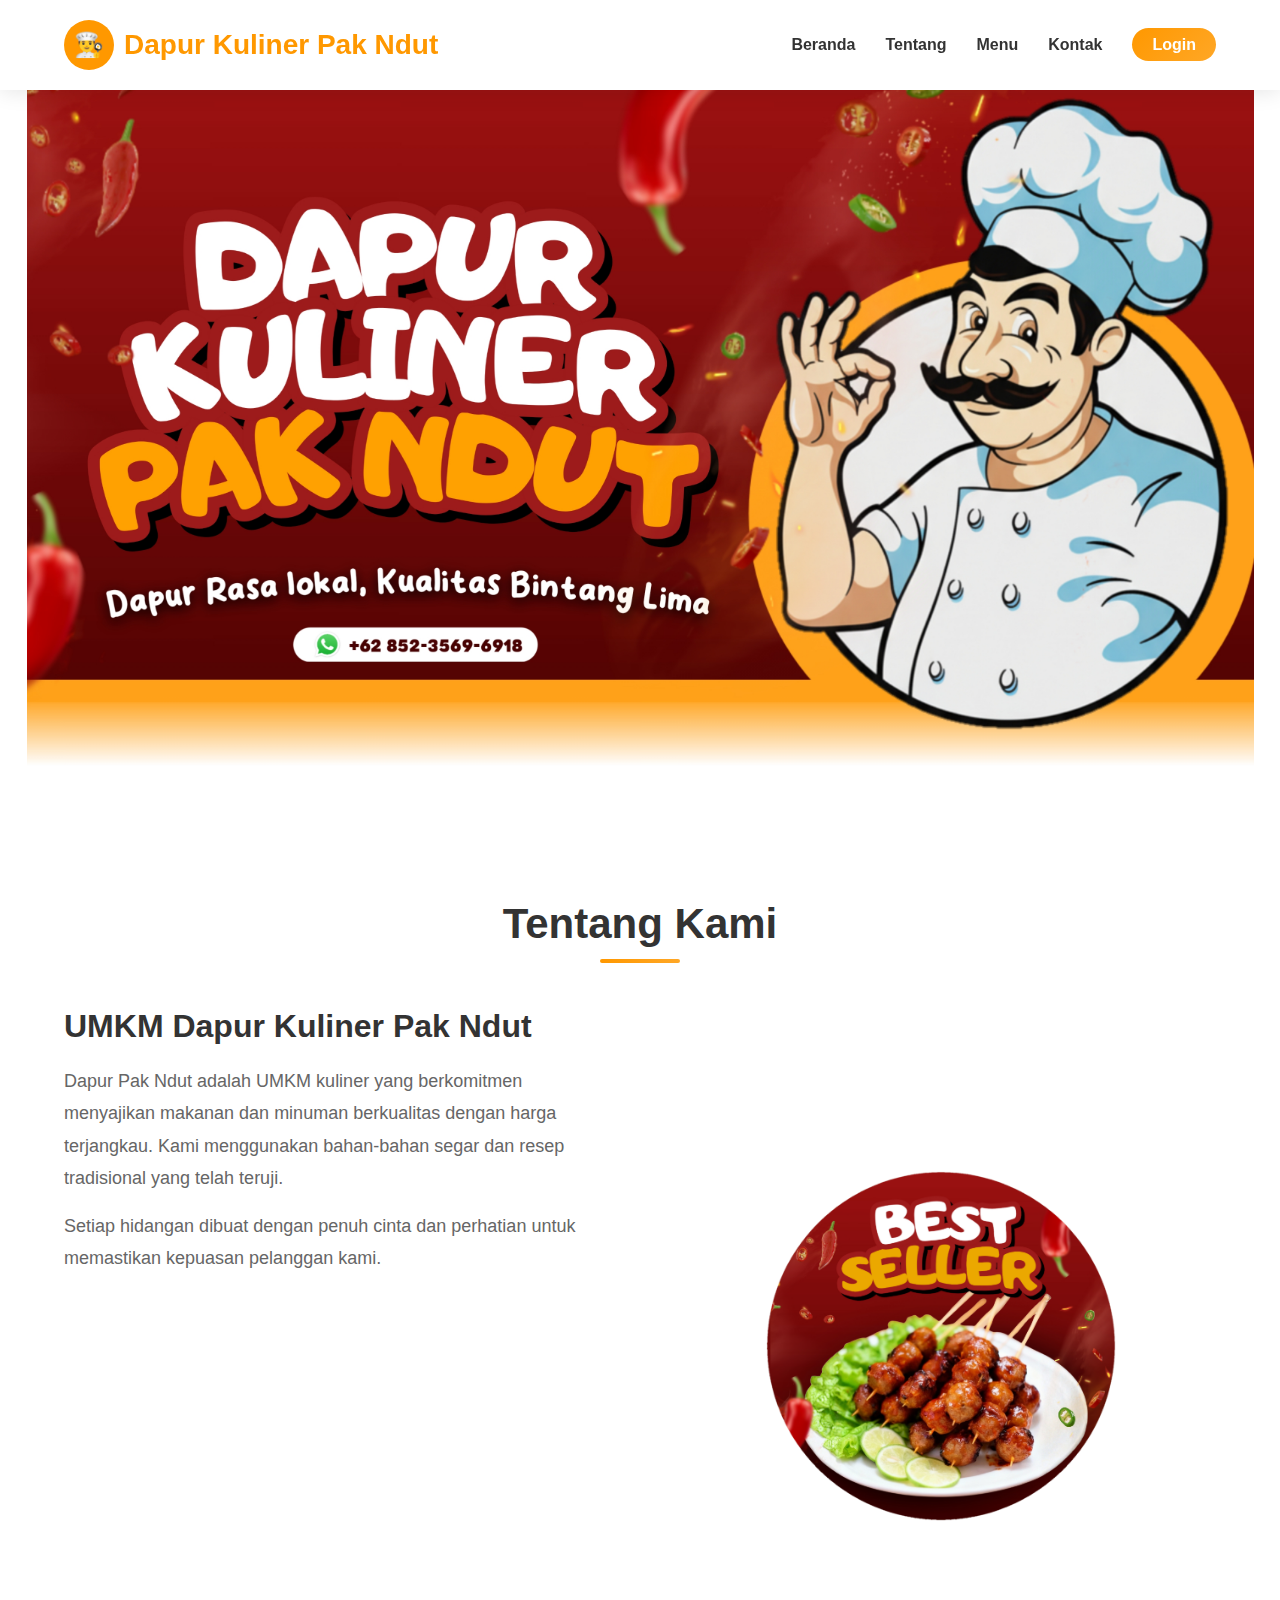
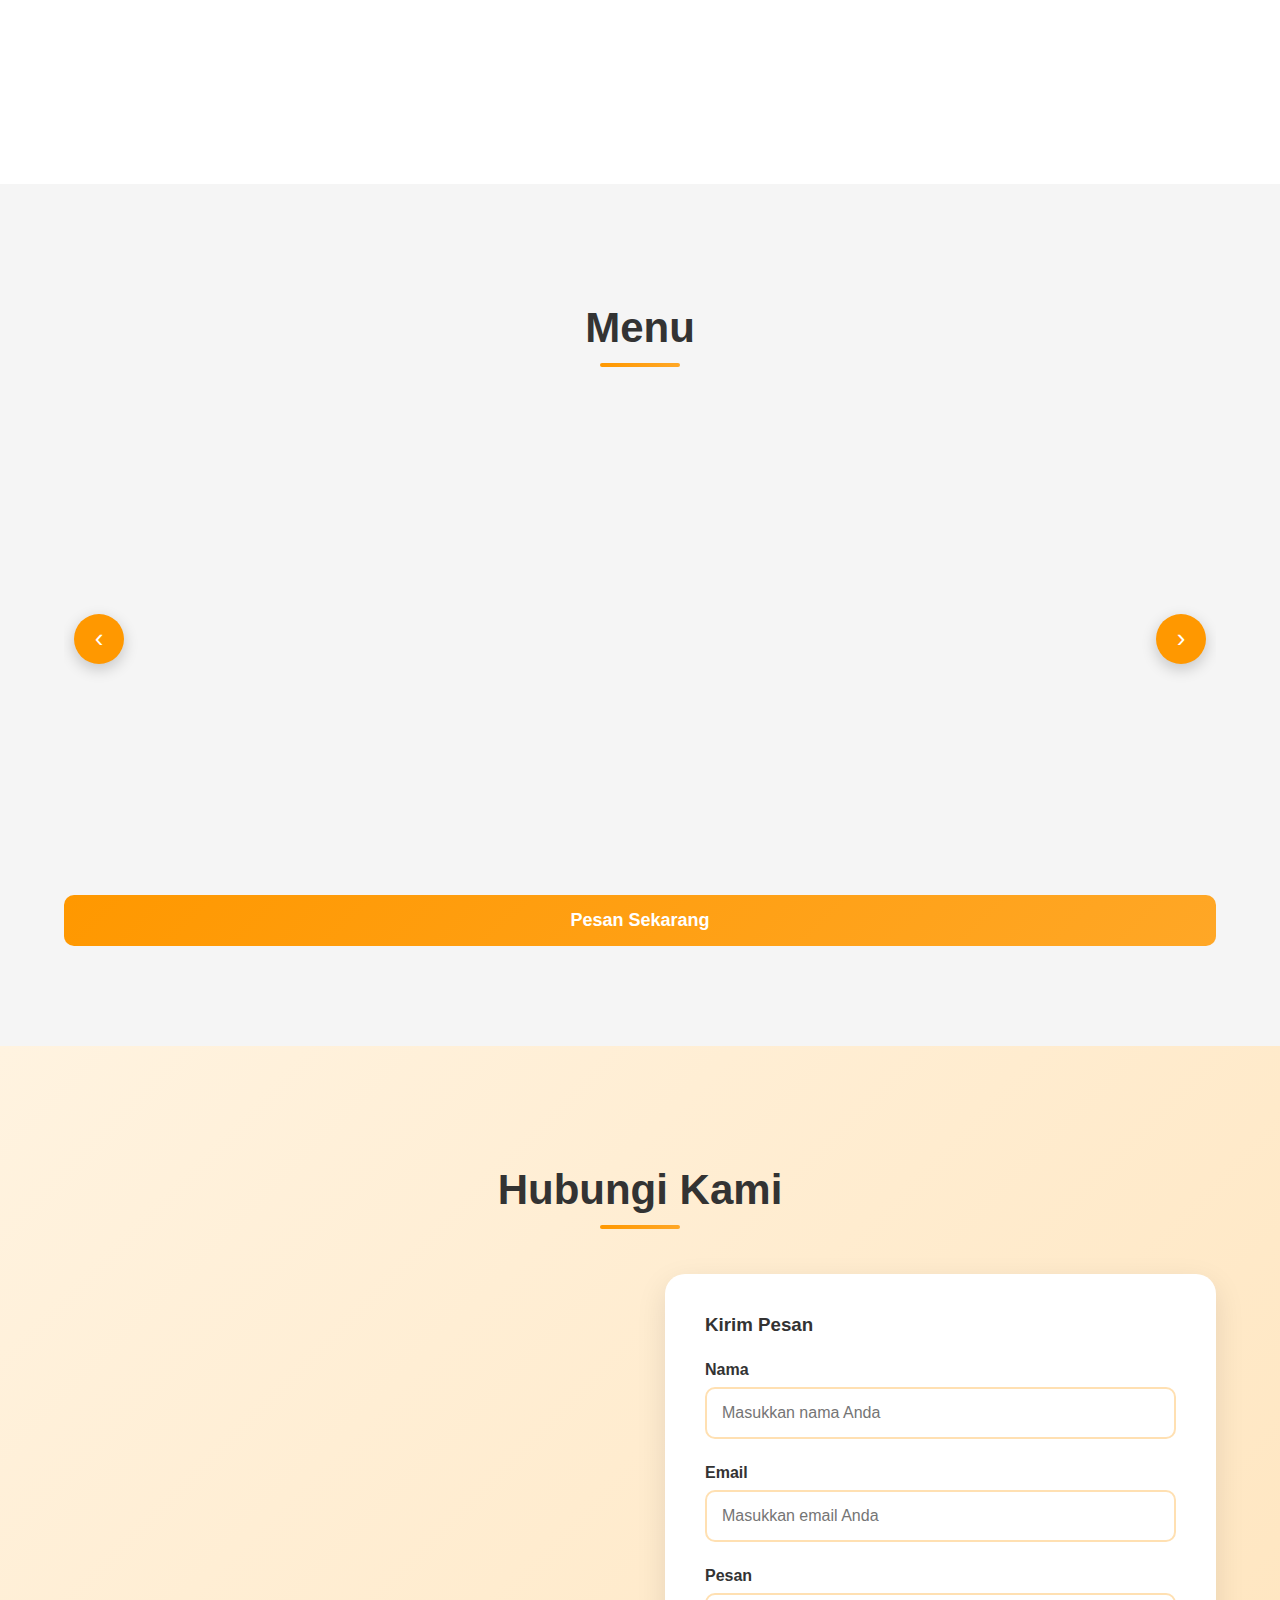
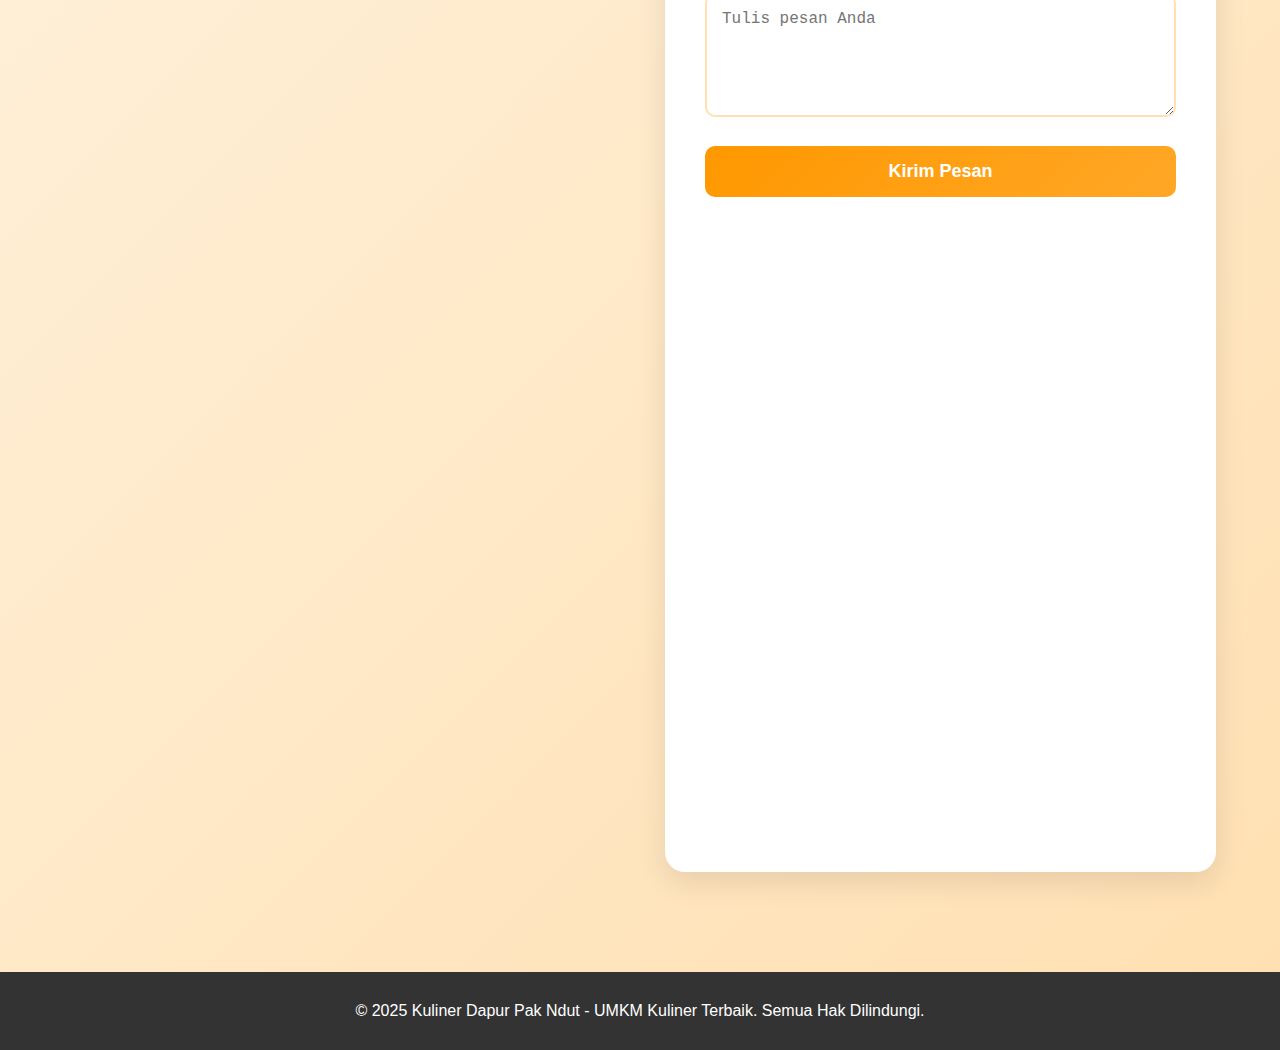
<file: index.html>
<!DOCTYPE html>
<html lang="id">
<head>
    <meta charset="UTF-8">
    <meta name="viewport" content="width=device-width, initial-scale=1.0">
    <title>Dapur Pak Ndut - UMKM Kuliner Terbaik</title>
    <link rel="stylesheet" href="stile.css">
    <script src="script.js" defer></script>


    </head>
<body>
    <header id="header">
        <nav>
            <a href="#tentang" class="logo">
                <div class="logo-icon">👨‍🍳</div>
                <span>Dapur Kuliner Pak Ndut</span>
            </a>
            <ul class="nav-links" id="navLinks">
                <li><a href="#beranda">Beranda</a></li>
                <li><a href="#tentang">Tentang</a></li>
                <li><a href="#menu">Menu</a></li>
                <li><a href="#kontak">Kontak</a></li>
                <li><a href="login.php" class="login-btn">Login</a></li>
            </ul>
            <div class="PakNdut" id="PakNdut">
                <div></div>
                <div></div>
                <div></div>
            </div>
        </nav>
    </header>

    <section id="beranda">

</section>

    <section id="tentang">
        <h2 class="section-title">Tentang Kami</h2>
        <div class="tentang-content">
            <div class="tentang-text">
                <h3>UMKM Dapur Kuliner Pak Ndut</h3>
                <p>Dapur Pak Ndut adalah UMKM kuliner yang berkomitmen menyajikan makanan dan minuman berkualitas dengan harga terjangkau. Kami menggunakan bahan-bahan segar dan resep tradisional yang telah teruji.</p>
                <p>Setiap hidangan dibuat dengan penuh cinta dan perhatian untuk memastikan kepuasan pelanggan kami.</p>
                
                <div class="tentang-features">
                    <div class="feature-box">
                        <h4>✨ Bahan Berkualitas</h4>
                        <p>Hanya menggunakan bahan segar dan berkualitas tinggi</p>
                    </div>
                    <div class="feature-box">
                        <h4>💰 Harga Terjangkau</h4>
                        <p>Menu dengan harga yang ramah di kantong</p>
                    </div>
                    <div class="feature-box">
                        <h4>🚀 Pelayanan Cepat</h4>
                        <p>Pesanan diproses dengan cepat dan efisien</p>
                    </div>
                    <div class="feature-box">
                        <h4>😊 Rasa Nikmat</h4>
                        <p>Cita rasa yang lezat dan menggugah selera</p>
                    </div>
                </div>
            </div>
            <div class="tentang-image">
                <div class="about-chef">
                    <img src="img/BEST SELLER.png" alt=width="700" height="500">
                </div>
            </div>
        </div>
    </section>

    <section id="menu">
    <h2 class="section-title">Menu</h2>
        <div class="menu-container">
            <button class="slider-btn left" onclick="slideMenu(-1)">‹</button>
                <div class="menu-slider" id="menuSlider">
                    <div class="menu-item">
                        <div class="menu-image" style="background-image: url('img/PENTOL.jpg');"></div>
                        <div class="menu-info">
                            <h3>Pentol</h3>
                            <div class="menu-price">Rp 5.000</div>
                        </div>
                    </div>

                    <div class="menu-item">
                        <div class="menu-image" style="background-image: url('img/PENTOL TAHU.jpg');"></div>
                        <div class="menu-info">
                            <h3>Pentol Tahu</h3>
                            <div class="menu-price">Rp 5.000</div>
                        </div>
                    </div>

                    <div class="menu-item">
                        <div class="menu-image" style="background-image: url('img/PENTOL BAKAR.jpg');"></div>
                        <div class="menu-info">
                            <h3>Pentol Bakar</h3>
                            <div class="menu-price">Rp 1.000</div>
                        </div>
                    </div>

                    <div class="menu-item">
                        <div class="menu-image" style="background-image: url('img/TAHU BAKAR.jpg');"></div>
                        <div class="menu-info">
                            <h3>Tahu Bakar</h3>
                            <div class="menu-price">Rp 1.000</div>
                        </div>
                    </div>

                    <div class="menu-item">
                        <div class="menu-image" style="background-image: url('img/NASI\ BENTO\ KATSU.jpg');"></div>
                        <div class="menu-info">
                            <h3>Nasi Bento Ayam Katsu</h3>
                            <div class="menu-price">Rp 10.000</div>
                        </div>
                    </div>

                    <div class="menu-item">
                        <div class="menu-image" style="background-image: url('img/NASI\ BENTO\ AYAM\ CRISPY.jpg');"></div>
                        <div class="menu-info">
                            <h3>Nasi Bento Ayam Crispy</h3>
                            <div class="menu-price">Rp 10.000</div>
                        </div>
                    </div>

                    <div class="menu-item">
                        <div class="menu-image" style="background-image: url('img/NASI\ BENTO\ GEPREK.jpg');"></div>
                        <div class="menu-info">
                            <h3>Nasi Bento Ayam Geprek</h3>
                            <div class="menu-price">Rp 10.000</div>
                        </div>
                    </div>

                    <div class="menu-item">
                        <div class="menu-image" style="background-image: url('img/NASI\ BENTO\ DAGING\ DAN\ SOSIS.jpg');"></div>
                        <div class="menu-info">
                            <h3>Nasi Bento Beff & Sosis</h3>
                            <div class="menu-price">Rp 10.000</div>
                        </div>
                    </div>

                    <div class="menu-item">
                        <div class="menu-image" style="background-image: url('img/NASI\ BENTO\ RICA\ RICA\ BALUNGAN.jpg');"></div>
                        <div class="menu-info">
                            <h3>Nasi Bento Rica-Rica Balungan</h3>
                            <div class="menu-price">Rp 8.000</div>
                        </div>
                    </div>

                    <div class="menu-item">
                        <div class="menu-image" style="background-image: url('img/NASI\ BENTO\ ATI\ AMPELA\ \(1\).jpg');"></div>
                        <div class="menu-info">
                            <h3>Nasi Bento Ati Ampela</h3>
                            <div class="menu-price">Rp 8.000</div>
                        </div>
                    </div>

                    <div class="menu-item">
                        <div class="menu-image" style="background-image: url('img/GORENGAN PANGSIT.jpg');"></div>
                        <div class="menu-info">
                            <h3>Gorengan Pangsit</h3>
                            <div class="menu-price">Rp 1.000</div>
                        </div>
                    </div>

                    <div class="menu-item">
                        <div class="menu-image" style="background-image: url('img/SUSU KEDELAI.jpg');"></div>
                        <div class="menu-info">
                            <h3>Susu Kedelai</h3>
                            <div class="menu-price">Rp 6.000</div>
                        </div>
                    </div>

                    <div class="menu-item">
                        <div class="menu-image" style="background-image: url('img/ES KUWUT.jpg');"></div>
                        <div class="menu-info">
                            <h3>Es Kuwut</h3>
                            <div class="menu-price">Rp 3.000</div>
                        </div>
                    </div>

                    <div class="menu-item">
                        <div class="menu-image" style="background-image: url('img/ES RASA RASA.jpg');"></div>
                        <div class="menu-info">
                            <h3>Es Rasa-Rasa</h3>
                            <div class="menu-price">Rp 3.000</div>
                        </div>
                    </div>

                    <div class="menu-item">
                        <div class="menu-image" style="background-image: url('img/ES\ TEH.jpg');"></div>
                        <div class="menu-info">
                            <h3>Es Teh</h3>
                            <div class="menu-price">Rp 3.000</div>
                        </div>
                    </div>

                    <div class="menu-item">
                        <div class="menu-image" style="background-image: url('img/LEMON TEA.jpg');"></div>
                        <div class="menu-info">
                            <h3>Es Teh Lemon</h3>
                            <div class="menu-price">Rp 3.000</div>
                        </div>
                    </div>

                    <div class="menu-item">
                        <div class="menu-image" style="background-image: url('img/AIR\ MINERAL.jpg');"></div>
                        <div class="menu-info">
                            <h3>Air Mineral</h3>
                            <div class="menu-price">Rp 3.000</div>
                        </div>
                    </div>
                </div>
                <button class="slider-btn right" onclick="slideMenu(1)">›</button>
        </div>
        <div style="text-align: center; margin-top: 30px;">
            <a href="pesan.php" class="order-btn" style="font-size: 18px; padding: 15px 40px; display: inline-block; text-align: center; text-decoration: none; cursor: pointer;">Pesan Sekarang</a>
        </div>
    </section>

    <section id="kontak">
        <h2 class="section-title">Hubungi Kami</h2>
        <div class="kontak-container">
            <div class="kontak-info">
                <div class="info-box">
                    <h4>📍 Lokasi Jual</h4>
                    <p>Depan Pabrik SAi<br>Pandean, Gondang, Nganjuk<br>Indonesia</p>
                    <iframe src="https://www.google.com/maps/embed?pb=!1m18!1m12!1m3!1d728.0764417402464!2d111.96473740035697!3d-7.529787241304638!2m3!1f0!2f0!3f0!3m2!1i1024!2i768!4f13.1!3m3!1m2!1s0x2e7837506616ca65%3A0xed2c4c8ba71ac0!2sPENTOL%20BAKAR%20PAK%20NDUT!5e0!3m2!1sid!2sid!4v1761654042692!5m2!1sid!2sid"
                    width="600" height="360" style="border:0;" allowfullscreen="" loading="lazy" referrerpolicy="no-referrer-when-downgrade"></iframe>
                    <h4>📍 Lokasi Produksi</h4>
                    <p>Indarwi Collection<br>Balonggebang, Gondang, Nganjuk<br>Indonesia</p>
                    <iframe src="https://www.google.com/maps/embed?pb=!1m18!1m12!1m3!1d571.2356269394016!2d111.96974004495371!3d-7.53099917148394!2m3!1f0!2f0!3f0!3m2!1i1024!2i768!4f13.1!3m3!1m2!1s0x2e7837bf5b33c7f7%3A0xec02437aa4aea52d!2sIradwi_collection!5e0!3m2!1sid!2sid!4v1761653980009!5m2!1sid!2sid"
                    width="600" height="360" style="border:0;" allowfullscreen="" loading="lazy" referrerpolicy="no-referrer-when-downgrade"></iframe>
                </div>
                <div class="info-box">
                    <h4>📞 Telepon</h4>
                    <p>+62 853-3569-6918<br>Senin - Minggu: 08.00 - 22.00 WIB</p>
                </div>
                <div class="info-box">
                    <h4>💬 Media Sosial</h4>

                    <a href="https://www.instagram.com/usernamekamu" target="_blank">Instagram: @pentolbakar.pakndut</a><br>
                    <a href="https://www.tiktok.com/@usernamekamu" target="_blank">Tiktok: pentolbakar.pakndut</a>
                </div>
            </div>
            <div class="contact-form">
                <h3 style="margin-bottom: 25px; color: #333;">Kirim Pesan</h3>
                <form id="contactForm" onsubmit="submitForm(event)">
                    <div class="form-group">
                        <label for="nama">Nama</label>
                        <input type="text" id="nama" name="nama" required placeholder="Masukkan nama Anda">
                    </div>
                    <div class="form-group">
                        <label for="email">Email</label>
                        <input type="email" id="email" name="email" required placeholder="Masukkan email Anda">
                    </div>
                    <div class="form-group">
                        <label for="pesan">Pesan</label>
                        <textarea id="pesan" name="pesan" rows="5" required placeholder="Tulis pesan Anda"></textarea>
                    </div>
                    <button type="submit" class="submit-btn">Kirim Pesan</button>
                </form>
            </div>
        </div>
    </section>

    <footer>
        <p>&copy; 2025 Kuliner Dapur Pak Ndut - UMKM Kuliner Terbaik. Semua Hak Dilindungi.</p>
    </footer>
</body>
</html>
</file>
<file: stile.css>
* {
    margin: 0;
    padding: 0;
    box-sizing: border-box;
}

body {
    font-family: 'Segoe UI', Tahoma, Geneva, Verdana, sans-serif;
    overflow-x: hidden;
    scroll-behavior: smooth;
}

/* Header & Navigation */
header {
    position: fixed;
    top: 0;
    width: 100%;
    background: rgba(255, 255, 255, 0.98);
    box-shadow: 0 2px 20px rgba(0,0,0,0.1);
    z-index: 1000;
    transition: all 0.3s ease;
}

header.scrolled {
    padding: 10px 0;
    box-shadow: 0 4px 30px rgba(0,0,0,0.15);
}

nav {
    display: flex;
    justify-content: space-between;
    align-items: center;
    padding: 20px 5%;
    max-width: 1400px;
    margin: 0 auto;
}

.logo {
    display: flex;
    align-items: center;
    gap: 10px;
    font-size: 28px;
    font-weight: bold;
    color: #FF9800;
    text-decoration: none;
    transition: transform 0.3s ease;
    z-index: 1001;
}

.logo:hover {
    transform: scale(1.05);
}

.logo-icon {
    width: 50px;
    height: 50px;
    background: #FF9800;
    border-radius: 50%;
    display: flex;
    align-items: center;
    justify-content: center;
    font-size: 24px;
}

.nav-links {
    display: flex;
    gap: 30px;
    list-style: none;
}

.nav-links a {
    text-decoration: none;
    color: #333;
    font-weight: 600;
    font-size: 16px;
    transition: all 0.3s ease;
    position: relative;
}

.nav-links a:hover {
    color: #FF9800;
}

.nav-links a::after {
    content: '';
    position: absolute;
    bottom: -5px;
    left: 0;
    width: 0;
    height: 3px;
    background: #FF9800;
    transition: width 0.3s ease;
}

.nav-links a:hover::after {
    width: 100%;
}

.login-btn {
    background: linear-gradient(135deg, #FF9800, #FFA726);
    color: white !important;
    padding: 8px 20px;
    border-radius: 20px;
}

.login-btn::after {
    display: none;
}

.PakNdut {
    display: none;
    cursor: pointer;
    flex-direction: column;
    gap: 5px;
    z-index: 1001;
}

.PakNdut div {
    width: 25px;
    height: 3px;
    background: #333;
    transition: all 0.3s ease;
}

/* Hero Section */
#beranda {
    margin-top: 90px;
    background-image: url("img/BANNER\ TERBARU.jpg");
    background-size: contain;
    background-repeat: no-repeat; 
    background-position: center;
    min-height: 690px;
    position: relative;
    display: flex;
    align-items: center;
    justify-content: center;
    overflow: hidden;
}

/* Sections */
section {
    padding: 100px 5%;
    max-width: 1400px;
    margin: 0 auto;
}

.section-title {
    text-align: center;
    font-size: 42px;
    color: #333;
    margin-bottom: 60px;
    padding-top: 20px;
    position: relative;
    animation: fadeInUp 1s ease;
}

@keyframes fadeInUp {
    from { opacity: 0; transform: translateY(30px); }
    to { opacity: 1; transform: translateY(0); }
}

.section-title::after {
    content: '';
    position: absolute;
    bottom: -15px;
    left: 50%;
    transform: translateX(-50%);
    width: 80px;
    height: 4px;
    background: linear-gradient(90deg, #FF9800, #FFA726);
    border-radius: 2px;
}

/* Menu Section */
#menu {
    background: #F5F5F5;
}

.menu-container {
    position: relative;
    overflow: hidden;
    padding: 0 60px;
}

.menu-slider {
    display: flex;
    gap: 30px;
    transition: transform 0.5s ease;
    padding: 20px 0;
}

.menu-item {
    min-width: 300px;
    background: white;
    border-radius: 20px;
    overflow: hidden;
    box-shadow: 0 10px 30px rgba(0,0,0,0.1);
    transition: all 0.3s ease;
    cursor: pointer;
}

.menu-item:hover {
    transform: translateY(-10px);
    box-shadow: 0 20px 40px rgba(0,0,0,0.2);
}

.menu-image {
    width: 100%;
    height: 250px;
    display: flex;
    align-items: center;
    justify-content: center;
    position: relative;
    overflow: hidden;
    background-size: cover;
    background-position: center;
}

.menu-image::before {
    content: '';
    position: absolute;
    top: 0;
    left: 0;
    right: 0;
    bottom: 0;
    background: linear-gradient(180deg, transparent 0%, rgba(0,0,0,0.3) 100%);
}

.menu-info {
    padding: 25px;
}

.menu-info h3 {
    font-size: 24px;
    color: #333;
    margin-bottom: 10px;
}

.menu-price {
    font-size: 28px;
    color: #FF9800;
    font-weight: bold;
    margin-bottom: 15px;
}

.order-btn {
    width: 100%;
    padding: 12px;
    background: linear-gradient(135deg, #FF9800, #FFA726);
    color: white;
    border: none;
    border-radius: 10px;
    font-size: 16px;
    font-weight: bold;
    cursor: pointer;
    transition: all 0.3s ease;
}

.order-btn:hover {
    transform: scale(1.05);
    box-shadow: 0 5px 15px rgba(255, 152, 0, 0.4);
}

.slider-btn {
    position: absolute;
    top: 50%;
    transform: translateY(-50%);
    background-color: #FF9800;
    color: white;
    border: none;
    width: 50px;
    height: 50px;
    border-radius: 50%;
    font-size: 26px;
    cursor: pointer;
    box-shadow: 0 5px 15px rgba(0,0,0,0.2);
    transition: 0.3s;
    z-index: 10;
}

.slider-btn:hover {
    background-color: #F57C00;
    transform: translateY(-50%) scale(1.1);
}

.slider-btn.left {
    left: 10px;
}

.slider-btn.right {
    right: 10px;
}

/* Tentang Section */
#tentang {
    background: white;
}

.tentang-content {
    display: grid;
    grid-template-columns: 1fr 1fr;
    gap: 50px;
    align-items: center;
}

.tentang-text {
    animation: fadeInLeft 1s ease;
}

@keyframes fadeInLeft {
    from { opacity: 0; transform: translateX(-30px); }
    to { opacity: 1; transform: translateX(0); }
}

.tentang-text h3 {
    font-size: 32px;
    color: #333;
    margin-bottom: 20px;
}

.tentang-text p {
    font-size: 18px;
    color: #666;
    line-height: 1.8;
    margin-bottom: 15px;
}

.tentang-features {
    display: grid;
    grid-template-columns: 1fr 1fr;
    gap: 20px;
    margin-top: 30px;
}

.feature-box {
    background: #FFF3E0;
    padding: 25px;
    border-radius: 15px;
    transition: all 0.3s ease;
}

.feature-box:hover {
    background: #FFE0B2;
    transform: translateX(10px);
}

.feature-box h4 {
    color: #FF9800;
    margin-bottom: 10px;
    font-size: 20px;
}

.tentang-image {
    display: flex;
    justify-content: center;
    animation: fadeInRight 1s ease;
}

@keyframes fadeInRight {
    from { opacity: 0; transform: translateX(30px); }
    to { opacity: 1; transform: translateX(0); }
}

.about-chef {
    width: 100%;
    max-width: 350px;
    height: auto;
    display: flex;
    align-items: center;
    justify-content: center;
    box-shadow: none;  
    animation: pulse 7s infinite;
    border-radius: 0;  
    background: transparent;
}

.about-chef img {
    width: 100%;
    height: auto;
    border-radius: 0;  
    object-fit: cover;
    background: transparent;
}

@keyframes pulse {
    0%, 100% { transform: scale(1); }
    50% { transform: scale(1.05); }
}

/* Kontak Section */
#kontak {
    background: linear-gradient(135deg, #FFF3E0 0%, #FFE0B2 100%);
}

.kontak-container {
    display: grid;
    grid-template-columns: 1fr 1fr;
    gap: 50px;
}

.kontak-info {
    animation: fadeInLeft 1s ease;
}

.info-box {
    background: white;
    padding: 30px;
    border-radius: 20px;
    margin-bottom: 25px;
    box-shadow: 0 10px 30px rgba(0,0,0,0.1);
    transition: all 0.3s ease;
    text-align: left;
}

.info-box:hover {
    transform: translateX(10px);
    box-shadow: 0 15px 40px rgba(0,0,0,0.15);
}

.info-box h4 {
    color: #FF9800;
    margin-bottom: 15px;
    font-size: 22px;
    display: flex;
    align-items: center;
    gap: 10px;
}

.info-box p {
    color: #666;
    font-size: 16px;
    line-height: 1.6;
}

.info-box iframe {
    width: 100%;
    height: 250px;
    margin-top: 15px;
    border-radius: 10px;
}

.info-box a {
    color: #FF9800;
    text-decoration: none;
    font-weight: bold;
}

.contact-form {
    background: white;
    padding: 40px;
    border-radius: 20px;
    box-shadow: 0 10px 30px rgba(0,0,0,0.1);
    animation: fadeInRight 1s ease;
    text-align: left;
}

.form-group {
    margin-bottom: 25px;
}

.form-group label {
    display: block;
    margin-bottom: 8px;
    color: #333;
    font-weight: 600;
}

.form-group input,
.form-group textarea {
    width: 100%;
    padding: 15px;
    border: 2px solid #FFE0B2;
    border-radius: 10px;
    font-size: 16px;
    transition: all 0.3s ease;
}

.form-group input:focus,
.form-group textarea:focus {
    outline: none;
    border-color: #FF9800;
    box-shadow: 0 0 0 3px rgba(255, 152, 0, 0.1);
}

.submit-btn {
    width: 100%;
    padding: 15px;
    background: linear-gradient(135deg, #FF9800, #FFA726);
    color: white;
    border: none;
    border-radius: 10px;
    font-size: 18px;
    font-weight: bold;
    cursor: pointer;
    transition: all 0.3s ease;
}

.submit-btn:hover {
    transform: translateY(-3px);
    box-shadow: 0 10px 25px rgba(255, 152, 0, 0.4);
}

/* Footer */
footer {
    background: #333;
    color: white;
    text-align: center;
    padding: 30px 5%;
}

footer p {
    font-size: 16px;
}

/* Social Buttons */
.social-buttons {
    display: flex;
    justify-content: center;
    gap: 20px;
}

.social-btn {
    display: flex;
    align-items: center;
    justify-content: center;
    width: 60px;
    height: 60px;
    border-radius: 50%;
    color: white;
    font-size: 26px;
    transition: 0.3s;
    text-decoration: none;
    box-shadow: 0 4px 10px rgba(0,0,0,0.2);
}

.instagram {
    background: radial-gradient(circle at 30% 107%, #fdf497 0%, #fdf497 5%, #fd5949 45%, #d6249f 60%, #285AEB 90%);
}

.tiktok {
    background: linear-gradient(135deg, #25F4EE 0%, #000000 50%, #FE2C55 100%);
}

.social-btn:hover {
    transform: scale(1.1);
    box-shadow: 0 6px 15px rgba(0,0,0,0.3);
}

/* Responsive Design */
@media (max-width: 992px) {
    .tentang-content,
    .kontak-container {
        grid-template-columns: 1fr;
        gap: 30px;
    }

    .tentang-features {
        grid-template-columns: 1fr;
    }

    .menu-container {
        padding: 0 50px;
    }

    .menu-item {
        min-width: 250px;
    }

    .about-chef {
        max-width: 300px;
    }
}

@media (max-width: 768px) {
    .PakNdut {
        display: flex;
    }

    .logo {
        font-size: 20px;
    }

    .logo span {
        font-size: 16px;
    }

    .logo-icon {
        width: 40px;
        height: 40px;
        font-size: 20px;
    }

    nav {
        padding: 15px 5%;
    }

    .nav-links {
        position: fixed;
        right: -100%;
        top: 80px;
        flex-direction: column;
        background: white;
        width: 100%;
        padding: 30px;
        box-shadow: 0 10px 30px rgba(0,0,0,0.1);
        transition: right 0.3s ease;
        gap: 20px;
    }

    .nav-links.active {
        right: 0;
    }

    #beranda {
        margin-top: 80px;
        min-height: 300px;
        background-size: cover;
    }

    section {
        padding: 50px 5%;
    }

    .section-title {
        font-size: 32px;
        margin-bottom: 30px;
    }

    .tentang-text h3 {
        font-size: 24px;
    }

    .tentang-text p {
        font-size: 16px;
    }

    .feature-box {
        padding: 20px;
    }

    .feature-box h4 {
        font-size: 18px;
    }

    .menu-container {
        padding: 0 40px;
    }

    .menu-item {
        min-width: 250px;
    }

    .menu-image {
        height: 200px;
    }

    .menu-info h3 {
        font-size: 20px;
    }

    .menu-price {
        font-size: 24px;
    }

    .slider-btn {
        width: 40px;
        height: 40px;
        font-size: 20px;
    }

    .contact-form {
        padding: 30px 20px;
    }

    .info-box {
        padding: 20px;
    }

    .info-box h4 {
        font-size: 18px;
    }

    .info-box iframe {
        height: 200px;
    }

    .about-chef {
        max-width: 250px;
    }
}

@media (max-width: 480px) {
    .logo span {
        display: none;
    }

    .section-title {
        font-size: 26px;
    }

    #beranda {
        min-height: 250px;
    }

    .menu-container {
        padding: 0 30px;
    }

    .menu-item {
        min-width: 200px;
    }

    .menu-image {
        height: 150px;
    }

    .menu-info {
        padding: 15px;
    }

    .menu-info h3 {
        font-size: 18px;
    }

    .menu-price {
        font-size: 20px;
    }

    .slider-btn {
        width: 35px;
        height: 35px;
        font-size: 18px;
    }

    .slider-btn.left {
        left: 5px;
    }

    .slider-btn.right {
        right: 5px;
    }

    .contact-form,
    .info-box {
        padding: 20px 15px;
    }

    .form-group input,
    .form-group textarea {
        padding: 12px;
        font-size: 14px;
    }

    .submit-btn {
        padding: 12px;
        font-size: 16px;
    }
}
</file>
